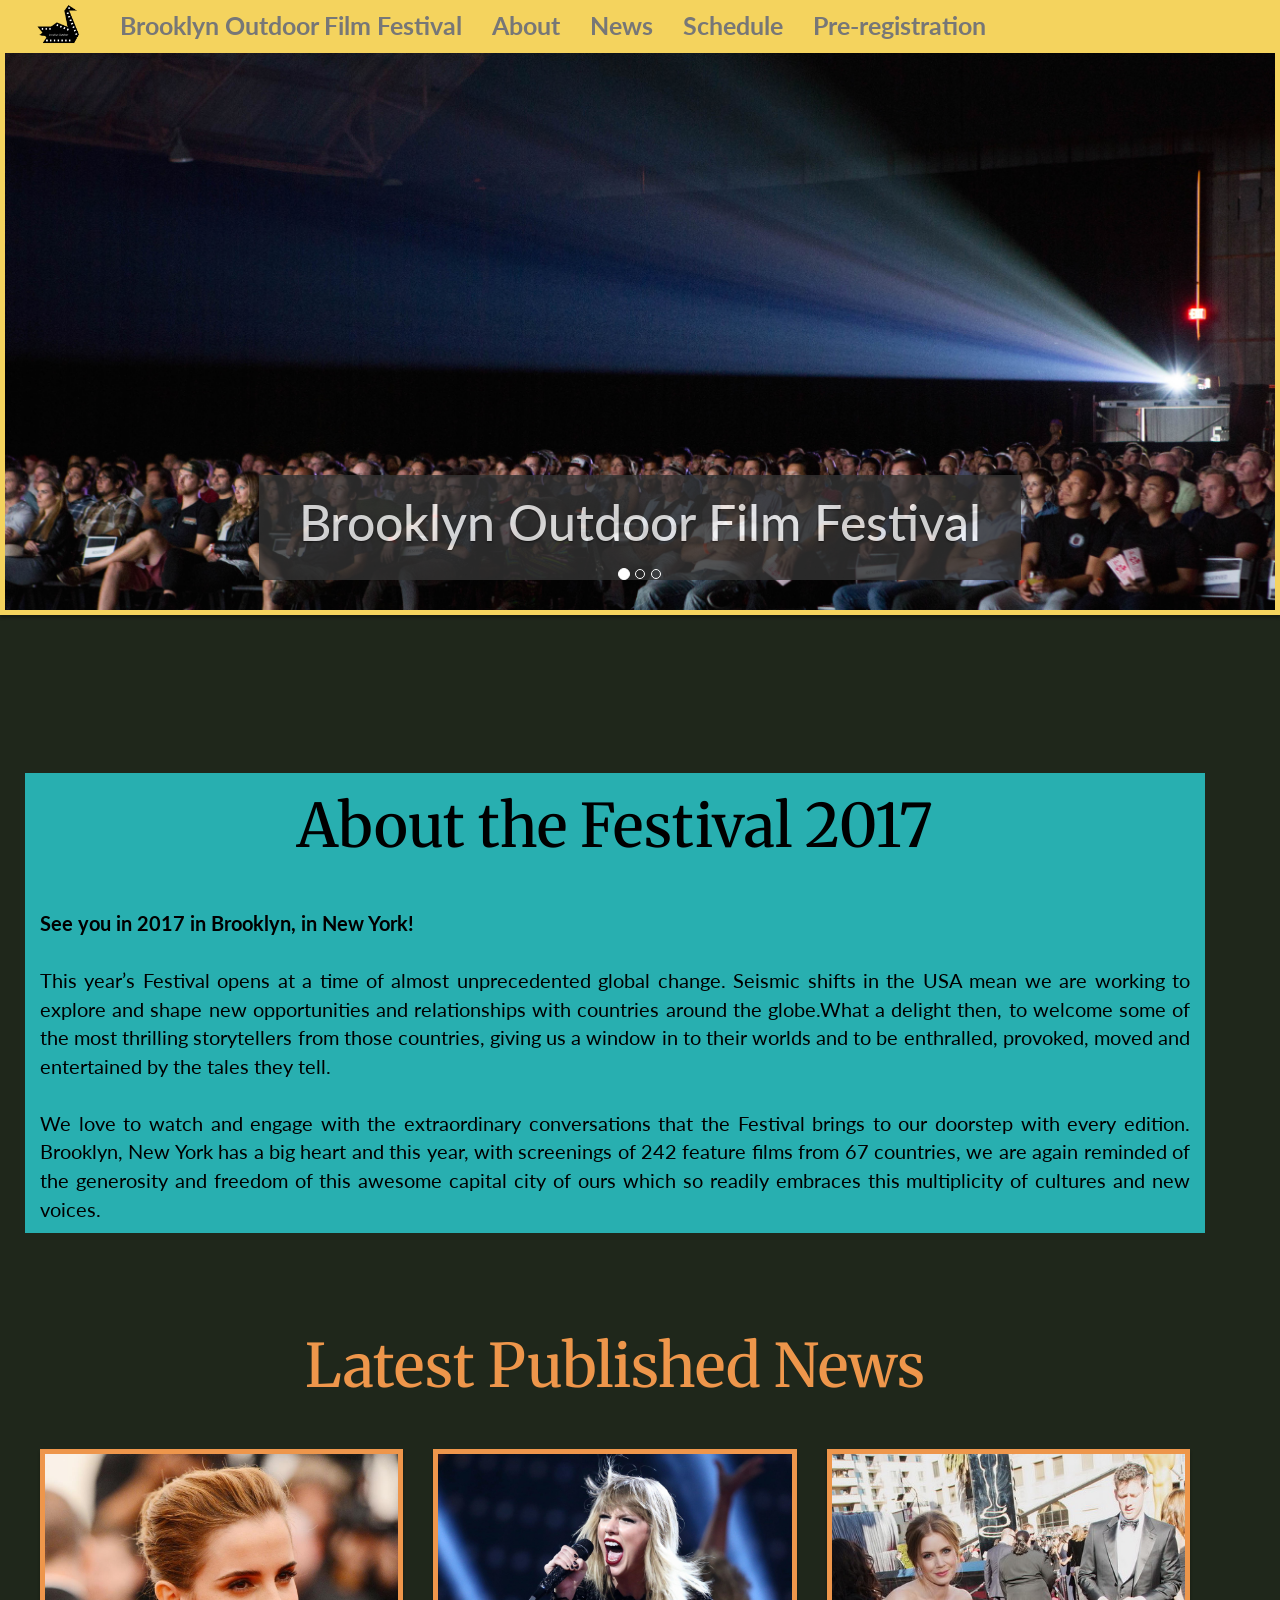
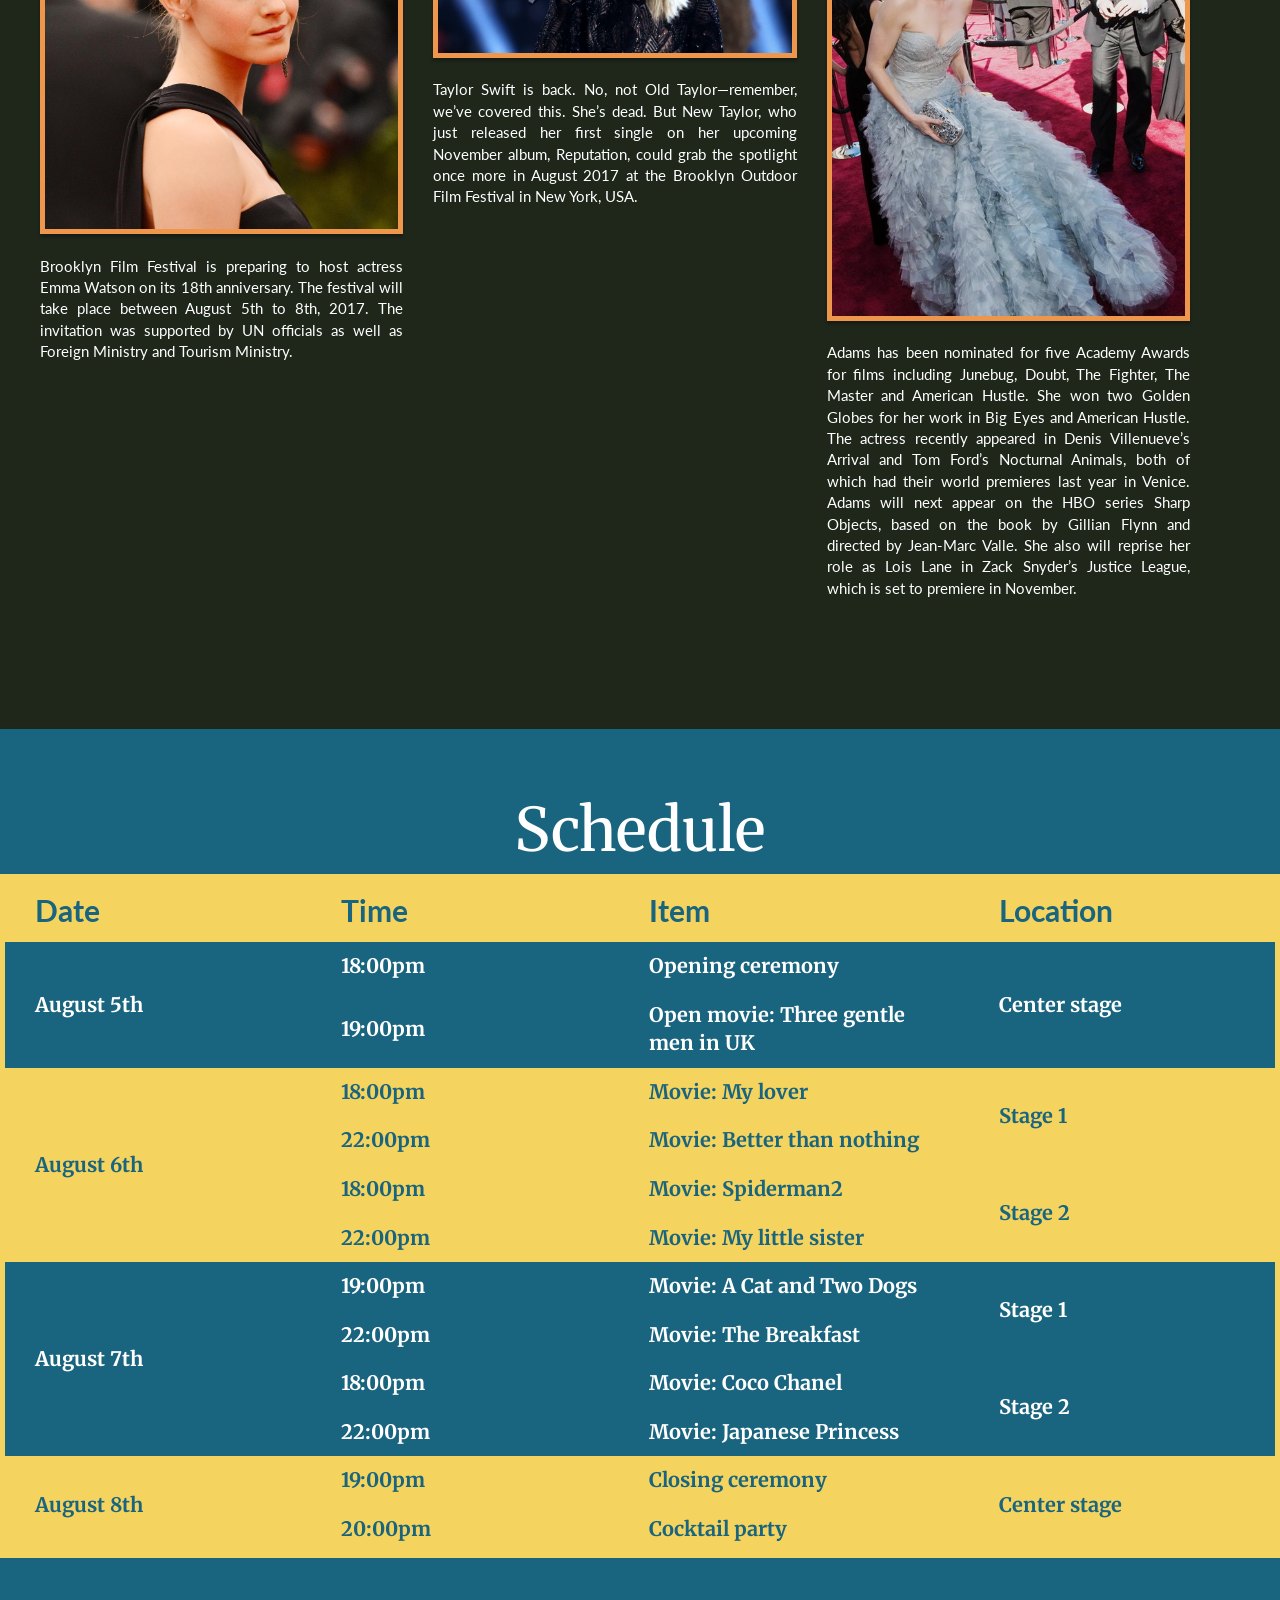
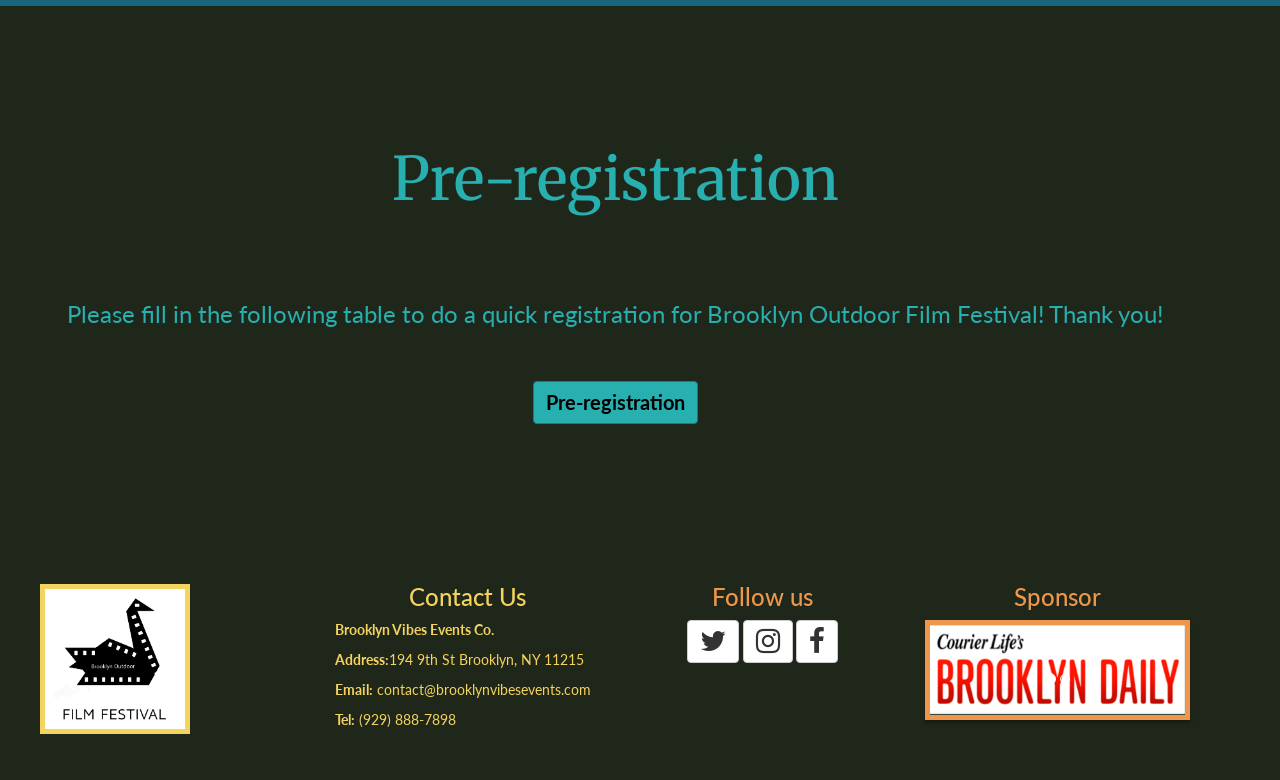
<file: index.html>
<!DOCTYPE html>
<html>
<head>
	   <meta charset="utf-8">
	   <meta http-equiv="X-UA-Compatible" content="IE=edge">
     <meta name="viewport" content="width=device-width, initial-scale=1">
    
	   <title>Brooklyn Outdoor Film Festival</title>
	   <link href="https://maxcdn.bootstrapcdn.com/bootstrap/3.3.1/css/bootstrap.min.css" rel="stylesheet">
     <link href="https://maxcdn.bootstrapcdn.com/font-awesome/4.3.0/css/font-awesome.min.css" rel="stylesheet">
     <link href="https://fonts.googleapis.com/css?family=Lato|Roboto+Condensed" rel="stylesheet">
     <link href="https://fonts.googleapis.com/css?family=Merriweather" rel="stylesheet">

     <style rel="stylesheet" type="text/css">
       
       body {background-color: #1F271B;}

       .menu, .collapse, .navbar-collapse, .navbar-default, .navbar-nav, .navbar-brand {background-color: #F4D35E; color: white; font-size: 25px;font-family: 'Lato', sans-serif; font-weight: bold;}

       footer{text-align: center;}

       table {margin: 0px; padding: 0px; width: 100%; table-layout: fixed; border: 5px solid #F4D35E; }

        #augustsixth {background-color:#F4D35E; color: #19647E;font-family: 'Lato', sans-serif;}
        #augustfifth {background-color: #19647E;font-family: 'Lato', sans-serif;}


       td {padding-left: 30px; padding-right: 30px; text-align: left; position: relative; padding-top: 10px; padding-bottom: 10px; font-size: 20px;font-family: 'Merriweather', serif; font-weight: bold;}

       th {padding-left: 30px; padding-right: 30px; text-align: left; position: relative; padding-top: 10px; padding-bottom: 10px; font-size: 30px; font-weight:bold;font-family: 'Lato', sans-serif;background-color: #F4D35E; color: #19647E;}

       #html{text-align: center;}

       .carousel-inner{ text-align: center;
        border: 5px solid #F4D35E;
        box-shadow: 0 3px 3px rgba(0,0,0,0.3);
       }

       .widget-title {color: white;font-style: normal;font-weight: 500; font-family: 'Merriweather', serif;}

       .contact{color:#F4D35E;font-family: 'Lato', sans-serif;}

       .follow {color: #EE964B;font-family: 'Lato', sans-serif;}

       .pagetitle{font-family: 'Merriweather', serif; font-size: 100px; background-color: #1F271B; color: white;}

       .container {background-color: #1F271B; margin: 30px;padding: 10px; color: white;}

       #mycarousel {background-color: #1F271B; color: white;}

       /* 给标题部分添加黑色半透膜背景 */
       .carousel-caption {  
        background-color:#333;
        opacity:0.8;
        bottom: 300px
        z-index:1;
        font-size:50px;
        color: white;
        font-family: 'Lato', sans-serif;}

        #news {background-color: #1F271B; }

        #news1, #news2, #news3 {border:5px solid #EE964B; box-shadow: 0 3px 3px rgba(0,0,0,0.3); width: 100%;}

        #news_text {text-align: justify;font-family: 'Lato', sans-serif; font-size: 15px;}

        #section_title0 {font-family: 'Merriweather', serif; font-size: 60px;}

        #section_title1 {color: #EE964B; font-family: 'Merriweather', serif; font-size: 60px;}

        #section_title2 {font-family: 'Merriweather', serif; font-size: 60px; }

        #schedule {background-color: #19647E; color: white;font-family: 'Merriweather', serif;}

        #regis {font-size: 24px; text-align: center;font-family: 'Lato', sans-serif; color: #28AFB0;}

        #section_title3 {font-family: 'Merriweather', serif; font-size: 60px; color: #28AFB0;}

        #form {color: #1F271B; font-family: 'Lato', sans-serif; font-size: 15px;}

        .modal-title {font-family: 'Merriweather', serif; font-size: 30px; color: #19647E;}

        #entercolor, #cancel_button {background-color: #19647E; color: white; font-size: 15px; font-weight: bold;}

        #regis_button {background-color: #28AFB0; color: black; font-size: 20px; font-family: 'Lato', sans-serif; font-weight: bold;}

        #footerlogo {border: 5px solid #F4D35E;}

        #footersponsor {border: 5px solid #EE964B;}

        #introduction_festival {text-align: justify; font-family: 'Lato', sans-serif; font-size: 20px;}

        #about {background-color:#28AFB0;  color: black;}

     </style>
     
</head>

<body>
<div id="page" class="site">

      <!-- Navigation
      ================================================== -->
        <nav class="nabar navbar-default navbar-fixed-top">
          <div class="container-fluid">

            <div class="navbar-header" >
              <button type="button" data-target=".navbar-collapse" data-toggle="collapse" class="navbar-toggle">
                <span class="icon-bar"></span>
                <span class="icon-bar"></span>
                <span class="icon-bar"></span>
                <span class="icon-bar"></span>
              </button>
              <a href="#page-top" class="navbar-brand"><img src="./logo2.png" style="width: 60px; margin-top: -13px;" ></a>
            </div>
            
            <div class="collapse navbar-collapse menu">
              <ul class="nav navbar-nav">
               <li class="hidden"><a href="#page-top"></a></li>
               <li><a href="#page-top">Brooklyn Outdoor Film Festival</a></li>
               <li><a href="#about">About</a></li>
               <li><a href="#news">News</a></li>
               <li><a href="#schedule">Schedule</a></li>
               <li><a href="#pre-registration">Pre-registration</a></li>
              </ul>
            </div>  
            </div>
        </nav>
      </div>
  



     <!-- Corps de page déjà codé
    ================================================== -->   
    <!-- TOPPSLIDESHOW -->
      
      <div class="jumbotron" id="mycarousel">
      
        <div id="carousel" class="carousel slide" data-ride="carousel">
           
           <ol class="carousel-indicators">
            <li data-target="#carousel" data-slide-to="0" class="active"></li>
            <li data-target="#carousel" data-slide-to="1"></li>
            <li data-target="#carousel" data-slide-to="2"></li>
          </ol>

          <div class="carousel-inner" id="page-top">
            
            <div class="item active"> <img src="./slide1.jpg" alt="First slide">
              <h2 class="carousel-caption">Brooklyn Outdoor Film Festival </h2>
            </div>

            <div class="item"> <img src="./slide5.jpg" alt="Second slide">
              <h1 class="carousel-caption"> Superstars on spot</h1>
            </div>

            <div class="item"> <img src="./slide2.jpg" alt="Third slide">
              <h1 class="carousel-caption">On August 5th to 8th </h1>
            </div>

            </div></div></div><br><br>

      
        <div class="container"> 
        <div class="row" id="about">
          <div class="col-lg-12 col-md-12 col-sm-12 col-xs-12">
    		    <h1 class="text-center" id="section_title0">About the Festival 2017</h1><br><br>
          </div>

        <div id="introduction_festival" class="col-xs-12 col-sm-12 col-md-12 col-lg-12"> <p><strong>See you in 2017 in Brooklyn, in New York! </strong><br><br>This year’s Festival opens at a time of almost unprecedented global change. Seismic shifts in the USA mean we are working to explore and shape new opportunities and relationships with countries around the globe.What a delight then, to welcome some of the most thrilling storytellers from those countries, giving us a window in to their worlds and to be enthralled, provoked, moved and entertained by the tales they tell.<br><br> We love to watch and engage with the extraordinary conversations that the Festival brings to our doorstep with every edition. Brooklyn, New York has a big heart and this year, with screenings of 242 feature films from 67 countries, we are again reminded of the generosity and freedom of this awesome capital city of ours which so readily embraces this multiplicity of cultures and new voices.<br></p>
        </div></div><br><br><br><br> 



      
      <!-- Box news -->
    	<div class="row" id="news">
        <div class="col-lg-12 col-md-12 col-sm-12 col-xs-12">
    		  <h1 class="text-center" id="section_title1">Latest Published News</h1><br><br>
        </div>

        <div class="col-xs-12 col-sm-12 col-md-6 col-lg-4">
          <img  id="news1" src="./emma.jpg" alt="News1"> 
              <div class="row" id="news_text">
                  <div class="col-xs-12 col-sm-12 col-md-12 col-lg-12"><p><br>Brooklyn Film Festival is preparing to host actress Emma Watson on its 18th anniversary. The festival will take place between August 5th to 8th, 2017. The invitation was supported by UN officials as well as Foreign Ministry and Tourism Ministry. <br></p></div>
              </div></div>

        <section class="col-xs-12 col-sm-12 col-md-6 col-lg-4">
          <img id="news2" src="./taylor.jpg" alt="News2"> 
             <div class="row" id="news_text">
                 <div class="col-xs-12 col-sm-12 col-md-12 col-lg-12"><p><br>Taylor Swift is back. No, not Old Taylor—remember, we’ve covered this. She’s dead. But New Taylor, who just released her first single on her upcoming November album, Reputation, could grab the spotlight once more in August 2017 at the Brooklyn Outdoor Film Festival in New York, USA.<br></p></div>
             </div></section>

        <div class="col-xs-12 col-sm-12 col-md-12 col-lg-4">
          <img id="news3" src="./news.jpg" alt="News3"> 
            <div class="row" id="news_text">
              <div class="col-xs-12 col-sm-12 col-md-12 col-lg-12"><p><br>Adams has been nominated for five Academy Awards for films including Junebug, Doubt, The Fighter, The Master and American Hustle. She won two Golden Globes for her work in Big Eyes and American Hustle. The actress recently appeared in Denis Villenueve’s Arrival and Tom Ford’s Nocturnal Animals, both of which had their world premieres last year in Venice. Adams will next appear on the HBO series Sharp Objects, based on the book by Gillian Flynn and directed by Jean-Marc Valle. She also will reprise her role as Lois Lane in Zack Snyder’s Justice League, which is set to premiere in November.</p></div>
            </div>
             </div>
 
        </div></div><br><br><br><br>

      <!-- Schedule Box5
      ================================================== -->
    	<div class="jumbotron row" id="schedule">
        <div class="col-lg-12 col-md-12 col-sm-12 col-xs-12">
    		  <h1 class="text-center" id="section_title2">Schedule</h1>     	  
              <table>
	      <div class="col-lg-12 col-md-12 col-sm-12 col-xs-12" id="table">
              <tr class="table_head">
              <th>Date</th>
              <th>Time</th>
              <th width="350px">Item</th>
              <th>Location</th>
              </tr>

              <tr id="augustfifth">
                <td rowspan="2">August 5th</td>
                <td>18:00pm</td>
                <td width="350px">Opening ceremony</td>
                <td rowspan="2">Center stage</td>
              </tr>
             
              <tr id="augustfifth">
                <td>19:00pm</td>
                <td width="350px">Open movie: Three gentle men in UK</td>
              </tr>

              <tr id="augustsixth">
                <td rowspan="4">August 6th</td>
                <td>18:00pm</td>
                <td width="350px">Movie: My lover</td>
                <td rowspan="2">Stage 1</td>
              </tr>

              <tr id="augustsixth">
                <td>22:00pm</td>
                <td width="350px">Movie: Better than nothing</td>
              </tr>


              <tr id="augustsixth">
                <td>18:00pm</td>
                <td width="350px">Movie: Spiderman2</td>
                <td rowspan="2">Stage 2</td>
              </tr>

              <tr id="augustsixth">
                <td>22:00pm</td>
                <td width="350px">Movie: My little sister</td>

              <tr id="augustfifth">
                <td rowspan="4">August 7th</td>
                <td>19:00pm</td>
                <td width="350px">Movie: A Cat and Two Dogs</td>
                <td rowspan="2">Stage 1</td>
              </tr>

              <tr id="augustfifth">
                <td>22:00pm</td>
                <td width="350px">Movie: The Breakfast</td>
              </tr>


              <tr id="augustfifth">
                <td>18:00pm</td>
                <td width="350px">Movie: Coco Chanel</td>
                <td rowspan="2">Stage 2</td>
              </tr>

              <tr id="augustfifth">
                <td>22:00pm</td>
                <td width="350px">Movie: Japanese Princess</td>


              <tr id="augustsixth">
                <td rowspan="2">August 8th</td>
                <td>19:00pm</td>
                <td width="350px">Closing ceremony</td>
                <td rowspan="2">Center stage</td>
              </tr>

              <tr id="augustsixth">         
                <td>20:00pm</td>
                <td width="350px">Cocktail party</td>
              </tr>
                   
    	   </div></table> </div>
      </div>

<!-- Pre-resgistration Box -->
      <div class="container">
    	<div class="row" id="pre-registration">
       <div class="col-lg-12 col-md-12 col-sm-12 col-xs-12">

          <br><br><br><br><h1 class="text-center" id="section_title3">Pre-registration</h1><br><br>
          <p class="registration text-center" id="regis"><br>Please fill in the following table to do a quick registration for Brooklyn Outdoor Film Festival! Thank you!</p><br><br>

    		  <div id="html">
              <button data-toggle="modal" data-backdrop="false" href="#form" class="btn btn-primary" id="regis_button">Pre-registration</button><br><br><br><br><br><br>
          </div>

              <div class="modal fade" id="form">
                <div class="modal-dialog">
                  <div class="modal-content">

                      <div class="modal-header">
                        <button type="button" class="close" data-dismiss="modal">x</button>
                        <h4 class="modal-title">Your details:</h4>
                      </div>

                      <div class="modal-body">
                        <form action="test-php">
                            <div class="form-group">
                              <label for="name">Name</label>
                              <input type="text" class="form-control" name="name" id="name" placeholder="Your name">         
                            </div>
                            <div class="form-group">
                              <label for="email">Email</label>
                              <input type="email" class="form-control" name="email" id="email" placeholder="example@email.com">         
                            </div>
                            <div class="form-group">
                              <label for="date">Planned visiting date (Two days max.)</label>
                              <select multiple class="form-control" name="date" id="date"> 
							  <option>August 5th</option>
							  <option>August 6th</option>
							  <option>August 7th</option>
							  <option>August 8th</option>
                              </select>        
                            </div>
                            <div class="form-group">
                              <label for="favourite">Favourite film</label>
                              <select class="form-control"  name="favourite" id="favourite" >
                              <option>Three gentle men in UK</option>
                              <option>My lover</option>
                              <option>Better than nothing</option>
                              <option>Japanese Princess</option>
                              <option>Coco Chanel</option>
                              <option>The Breakfast</option>
                              <option>A Cat and Two Dogs</option>
                              <option>My little sister</option>
                              <option>Spiderman2</option>                        	
                              </select>        
                            </div>
                            <button type="submit" class="btn btn-default" id="entercolor">Enter</button>
                        </form>
                      </div>

                      <div class="modal-footer">
                          <button class="btn btn-info" data-dismiss="modal" id="cancel_button">Cancel</button>
                      </div>

                  </div>
                </div>
              </div>

          </div></div><br><br>
      


    <!-- Pied de page
    ================================================== -->
    <div class="fusion-footer row">
	     <footer role="contentinfo" class="fusion-footer-widget-area fusion-widget-area" id="footercontain">
        <div class="fusion-row">
              <div class="fusion-columns col-lg-3 col-md-3 col-sm-6 col-xs-12">
              <aside id="text-10" class="widget widget_text"><h3 class="widget-title title-font contact"></h3>
              <div class="textwidget"> <img id="footerlogo" src="./logo1.jpg" alt="logo" align="left" width="150px" margin-bottom="20px"/></div>
              </aside></div></div>

              <div class="fusion-row" >
              <div class="footer-columns col-xs-12 col-md-3 col-sm-6 col-lg-3"> 
              <aside id="text-10" class="widget widget_text"><h3 class="widget-title title-font contact">Contact Us</h3>     
              <div class="contact text-left"><p><strong> Brooklyn Vibes Events Co. </strong></p>
                                      <p><strong>Address:</strong>194 9th St Brooklyn, NY 11215 </p>
                                      <p><strong>Email:</strong> contact@brooklynvibesevents.com</p>
                                      <p><strong>Tel:</strong> (929) 888-7898</p>
              </div></aside> </div></div>

              <div class="fusion-row">
              <div class="footer-column col-lg-3 col-md-3 col-sm-6 col-xs-12"> 
              <aside id="sfsi-widget-7" class="widget "><h3 class="follow widget-title title-font">Follow us</h3>             
              <div class="norm_row sfsi_wDiv"  style="width:225px;text-align:center;position:absolute;">

                      <ul class="footer socialNetwork">
                      <i><a class="btn btn-default" href="https://www.twitter.com"><i class="fa fa-twitter fa-2x"></i></a>
                      <i><a class="btn btn-default" href="https://www.instagram.com"><i class="fa fa-instagram fa-2x"></i></a>
                      <i><a class="btn btn-default" href="https://www.facebook.com"><i class="fa fa-facebook fa-2x"></i></a>
                      </ul></div></aside></div></div>

              <div class="fusion-row">
              <div class="footer-column col-lg-3 col-md-3 col-sm-6 col-xs-12"> 
              <aside id="sfsi-widget-7" class="widget "><h3 class="widget-title title-font follow">Sponsor</h3> 
             
              <div id="carousel_footer" class="carousel slide" data-ride="carousel">
           
           <ol class="carousel-indicators footer">
            <li data-target="#carousel_footer" data-slide-to="0" class="active"></li>
            <li data-target="#carousel_footer" data-slide-to="1"></li>
          </ol>

          <div class="carousel-inner footer" id="footersponsor">
            <div class="item active" style="height: 90px"> <a href="https://www.brooklyndaily.com"><img src="./brooklynnpaper.png" alt="Brooklyndaily" ></a></div>
            <div class="item" style="height: 90px"> <a href="https://www.brooklynbridgepark.org"><img src="./brooklynbridgepark.png" alt="BrooklynBridgePark"></a></div>
           

          </div>

        </div>
              <div></div>

              </aside></div></div>          
    </footer>
</div></div>

    <!-- jQuery -->
    <script src="https://ajax.googleapis.com/ajax/libs/jquery/2.1.1/jquery.min.js"></script>
    <!-- Javascript de Bootstrap -->
    <script src="https://maxcdn.bootstrapcdn.com/bootstrap/3.2.0/js/bootstrap.min.js"></script>

    <script>
      // Scrollspy fluide
      $(function () {
        $('header a').on('click', function(e) {
          e.preventDefault();
          var hash = this.hash;
          $('body').Scrollspy({ target:''});
          $('html, body').animate({
            scrollTop: $(this.hash).offset().top
          }, 1000, function(){
            window.location.hash = hash;
          });
        });
      });

      // 循环轮播到某个特定的帧 
        $(".slide-one").click(function(){
            $("#myCarousel").carousel (0);
        });
        $(".slide-two").click(function(){
            $("#myCarousel").carousel(1);
        });
        $(".slide-three").click(function(){
            $("#myCarousel").carousel(2);
        });

      $(function (){
        $('.carousel').carousel({interval: 4000});
      });


      // 循环轮播到某个特定的帧 footer 
        $(".Brooklynnewspaper").click(function(){
            $("#carousel_footer").carousel(0);
        });
        $(".BrooklynBridgePark").click(function(){
            $("#carousel_footer").carousel(1);
        });
        

      $(function (){
        $('.carousel').carousel({interval: 4000});
      });


      $(function(){
        $("form").submit(function(e){
          e.preventDefault();
          var $form = $(this);
          $.post($form.attr("action"), $form.serialize())
          .done(function(data){
            $("#html").html(data);
            $("#form").modal("hide");
          })
          .fail(function(){
            alert("it does not work yet...");
          });
        });
      });

      $(function(){
        $("form2").submit(function(e){
          e.preventDefault();
          var $form = $(this);
          $.post($form.attr("action"), $form.serialize())
          .done(function(data){
            $("#html2").html(data);
            $("#form2").modal("hide");
          })
        });
      });
    </script>

</body>
</html>
</file>
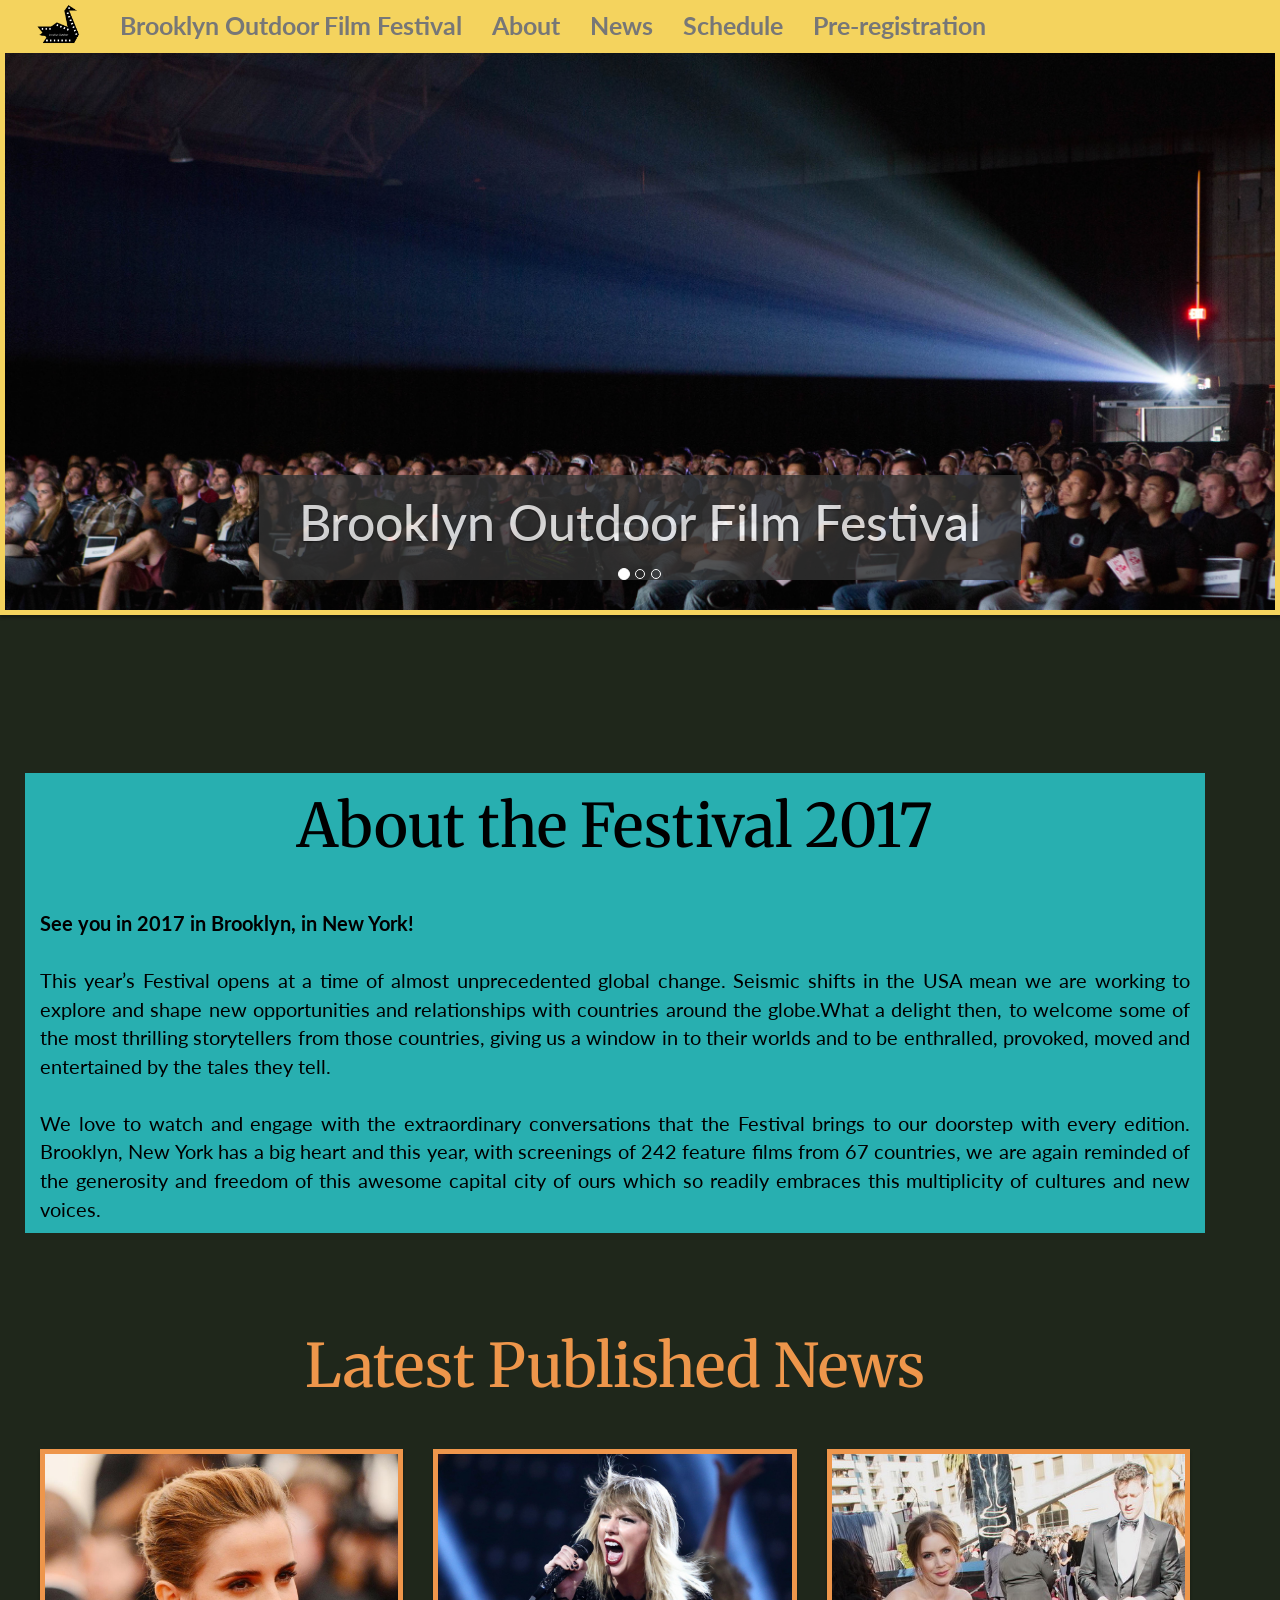
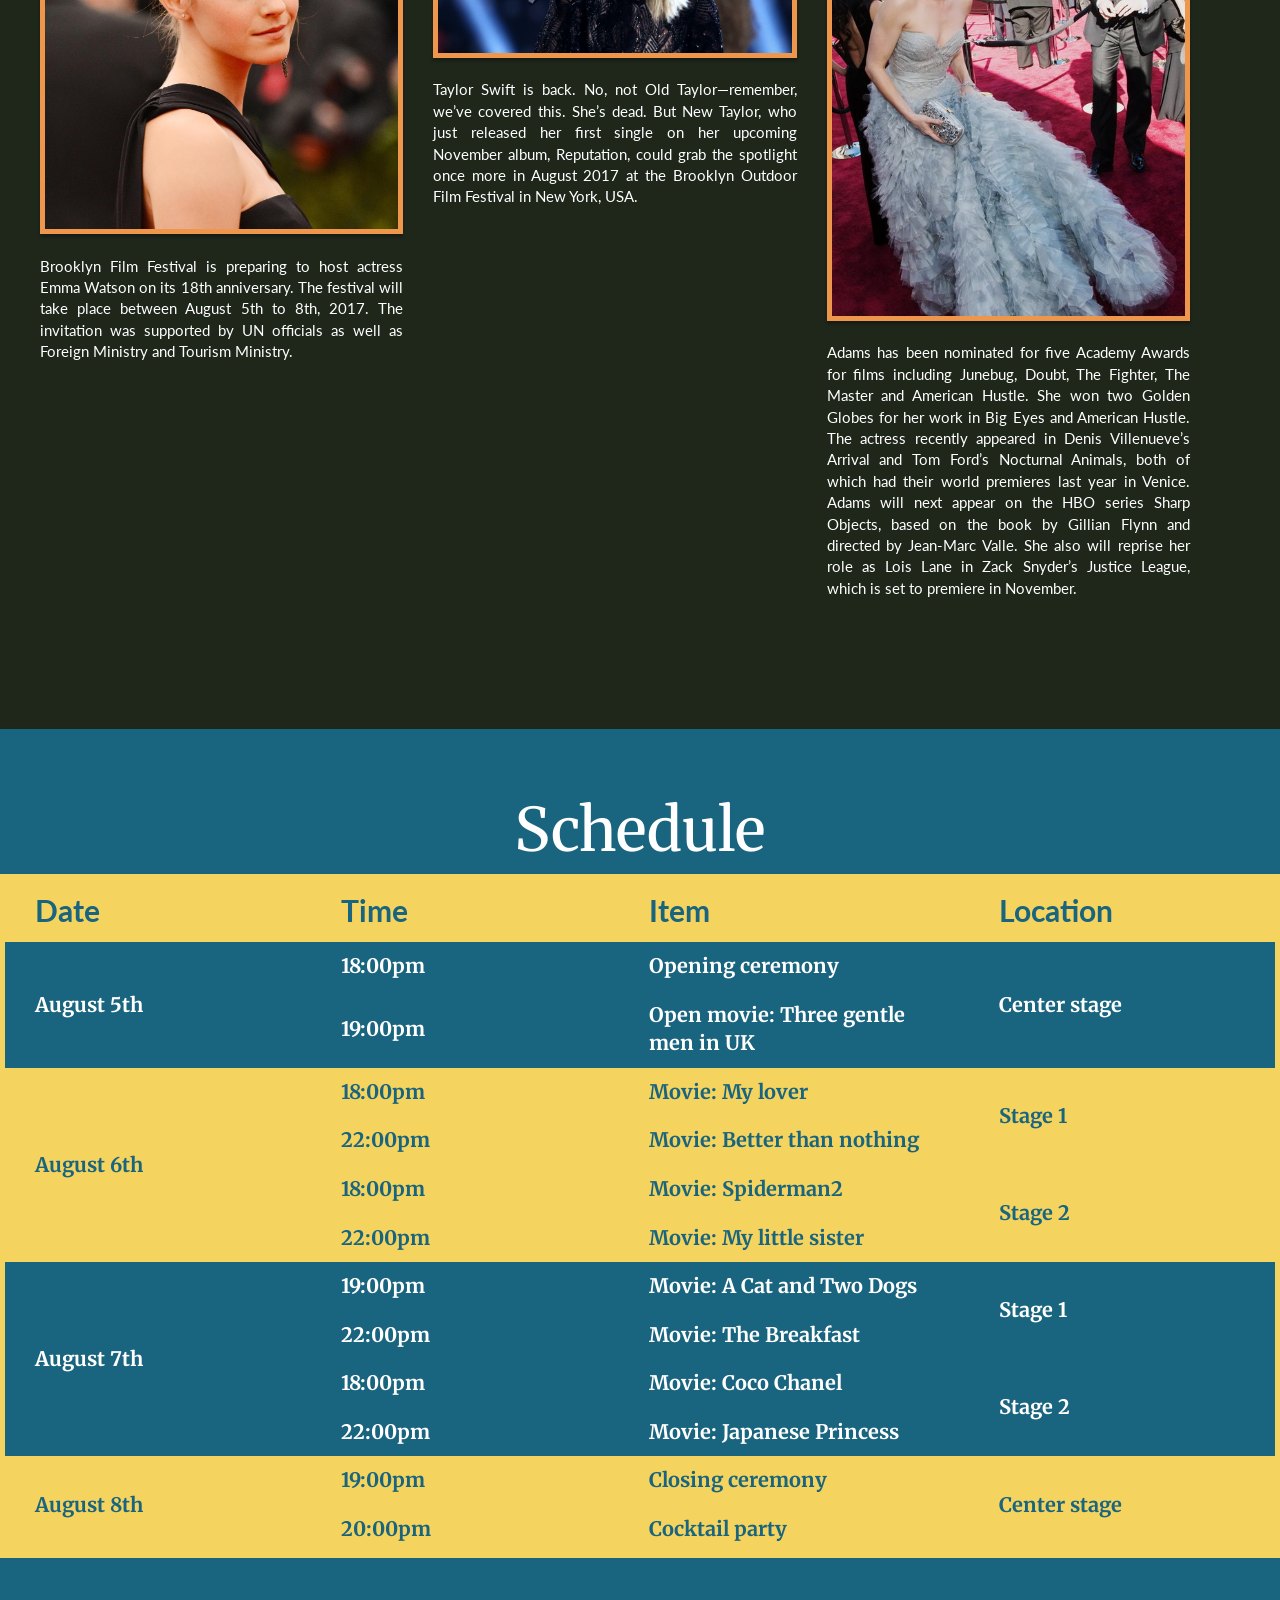
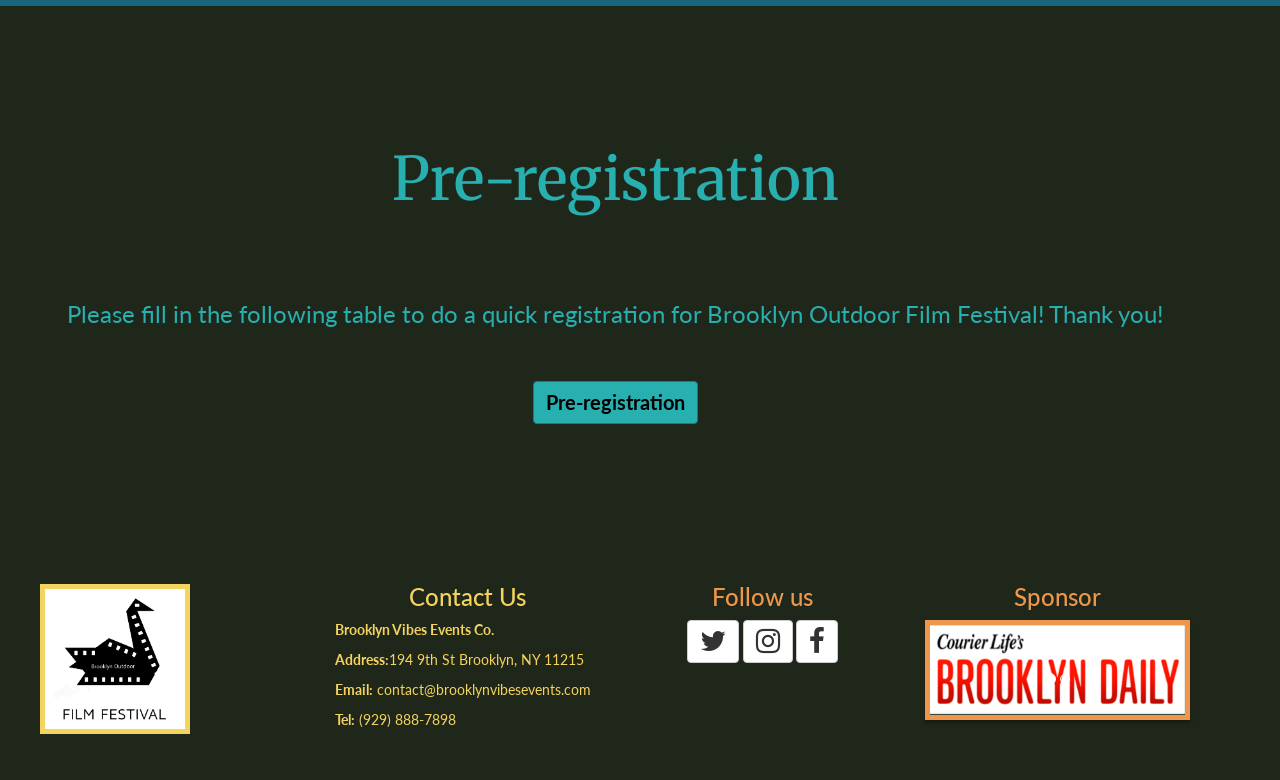
<file: festival.html>
<!DOCTYPE html>
<html>
<head>
	   <meta charset="utf-8">
	   <meta http-equiv="X-UA-Compatible" content="IE=edge">
     <meta name="viewport" content="width=device-width, initial-scale=1">
    
	   <title>Brooklyn Outdoor Film Festival</title>
	   <link href="https://maxcdn.bootstrapcdn.com/bootstrap/3.3.1/css/bootstrap.min.css" rel="stylesheet">
     <link href="https://maxcdn.bootstrapcdn.com/font-awesome/4.3.0/css/font-awesome.min.css" rel="stylesheet">
     <link href="https://fonts.googleapis.com/css?family=Lato|Roboto+Condensed" rel="stylesheet">
     <link href="https://fonts.googleapis.com/css?family=Merriweather" rel="stylesheet">

     <style rel="stylesheet" type="text/css">
       
       body {background-color: #1F271B;}

       .menu, .collapse, .navbar-collapse, .navbar-default, .navbar-nav, .navbar-brand {background-color: #F4D35E; color: white; font-size: 25px;font-family: 'Lato', sans-serif; font-weight: bold;}

       footer{text-align: center;}

       table {margin: 0px; padding: 0px; width: 100%; table-layout: fixed; border: 5px solid #F4D35E; }

        #augustsixth {background-color:#F4D35E; color: #19647E;font-family: 'Lato', sans-serif;}
        #augustfifth {background-color: #19647E;font-family: 'Lato', sans-serif;}


       td {padding-left: 30px; padding-right: 30px; text-align: left; position: relative; padding-top: 10px; padding-bottom: 10px; font-size: 20px;font-family: 'Merriweather', serif; font-weight: bold;}

       th {padding-left: 30px; padding-right: 30px; text-align: left; position: relative; padding-top: 10px; padding-bottom: 10px; font-size: 30px; font-weight:bold;font-family: 'Lato', sans-serif;background-color: #F4D35E; color: #19647E;}

       #html{text-align: center;}

       .carousel-inner{ text-align: center;
        border: 5px solid #F4D35E;
        box-shadow: 0 3px 3px rgba(0,0,0,0.3);
       }

       .widget-title {color: white;font-style: normal;font-weight: 500; font-family: 'Merriweather', serif;}

       .contact{color:#F4D35E;font-family: 'Lato', sans-serif;}

       .follow {color: #EE964B;font-family: 'Lato', sans-serif;}

       .pagetitle{font-family: 'Merriweather', serif; font-size: 100px; background-color: #1F271B; color: white;}

       .container {background-color: #1F271B; margin: 30px;padding: 10px; color: white;}

       #mycarousel {background-color: #1F271B; color: white;}

       /* 给标题部分添加黑色半透膜背景 */
       .carousel-caption {  
        background-color:#333;
        opacity:0.8;
        bottom: 300px
        z-index:1;
        font-size:50px;
        color: white;
        font-family: 'Lato', sans-serif;}

        #news {background-color: #1F271B; }

        #news1, #news2, #news3 {border:5px solid #EE964B; box-shadow: 0 3px 3px rgba(0,0,0,0.3); width: 100%;}

        #news_text {text-align: justify;font-family: 'Lato', sans-serif; font-size: 15px;}

        #section_title0 {font-family: 'Merriweather', serif; font-size: 60px;}

        #section_title1 {color: #EE964B; font-family: 'Merriweather', serif; font-size: 60px;}

        #section_title2 {font-family: 'Merriweather', serif; font-size: 60px; }

        #schedule {background-color: #19647E; color: white;font-family: 'Merriweather', serif;}

        #regis {font-size: 24px; text-align: center;font-family: 'Lato', sans-serif; color: #28AFB0;}

        #section_title3 {font-family: 'Merriweather', serif; font-size: 60px; color: #28AFB0;}

        #form {color: #1F271B; font-family: 'Lato', sans-serif; font-size: 15px;}

        .modal-title {font-family: 'Merriweather', serif; font-size: 30px; color: #19647E;}

        #entercolor, #cancel_button {background-color: #19647E; color: white; font-size: 15px; font-weight: bold;}

        #regis_button {background-color: #28AFB0; color: black; font-size: 20px; font-family: 'Lato', sans-serif; font-weight: bold;}

        #footerlogo {border: 5px solid #F4D35E;}

        #footersponsor {border: 5px solid #EE964B;}

        #introduction_festival {text-align: justify; font-family: 'Lato', sans-serif; font-size: 20px;}

        #about {background-color:#28AFB0;  color: black;}

     </style>
     
</head>

<body>
<div id="page" class="site">

      <!-- Navigation
      ================================================== -->
        <nav class="nabar navbar-default navbar-fixed-top">
          <div class="container-fluid">

            <div class="navbar-header" >
              <button type="button" data-target=".navbar-collapse" data-toggle="collapse" class="navbar-toggle">
                <span class="icon-bar"></span>
                <span class="icon-bar"></span>
                <span class="icon-bar"></span>
                <span class="icon-bar"></span>
              </button>
              <a href="#page-top" class="navbar-brand"><img src="./logo2.png" style="width: 60px; margin-top: -13px;" ></a>
            </div>
            
            <div class="collapse navbar-collapse menu">
              <ul class="nav navbar-nav">
               <li class="hidden"><a href="#page-top"></a></li>
               <li><a href="#page-top">Brooklyn Outdoor Film Festival</a></li>
               <li><a href="#about">About</a></li>
               <li><a href="#news">News</a></li>
               <li><a href="#schedule">Schedule</a></li>
               <li><a href="#pre-registration">Pre-registration</a></li>
              </ul>
            </div>  
            </div>
        </nav>
      </div>
  



     <!-- Corps de page déjà codé
    ================================================== -->   
    <!-- TOPPSLIDESHOW -->
      
      <div class="jumbotron" id="mycarousel">
      
        <div id="carousel" class="carousel slide" data-ride="carousel">
           
           <ol class="carousel-indicators">
            <li data-target="#carousel" data-slide-to="0" class="active"></li>
            <li data-target="#carousel" data-slide-to="1"></li>
            <li data-target="#carousel" data-slide-to="2"></li>
          </ol>

          <div class="carousel-inner" id="page-top">
            
            <div class="item active"> <img src="./slide1.jpg" alt="First slide">
              <h2 class="carousel-caption">Brooklyn Outdoor Film Festival </h2>
            </div>

            <div class="item"> <img src="./slide5.jpg" alt="Second slide">
              <h1 class="carousel-caption"> Superstars on spot</h1>
            </div>

            <div class="item"> <img src="./slide2.jpg" alt="Third slide">
              <h1 class="carousel-caption">On August 5th to 8th </h1>
            </div>

            </div></div></div><br><br>

      
        <div class="container"> 
        <div class="row" id="about">
          <div class="col-lg-12 col-md-12 col-sm-12 col-xs-12">
    		    <h1 class="text-center" id="section_title0">About the Festival 2017</h1><br><br>
          </div>

        <div id="introduction_festival" class="col-xs-12 col-sm-12 col-md-12 col-lg-12"> <p><strong>See you in 2017 in Brooklyn, in New York! </strong><br><br>This year’s Festival opens at a time of almost unprecedented global change. Seismic shifts in the USA mean we are working to explore and shape new opportunities and relationships with countries around the globe.What a delight then, to welcome some of the most thrilling storytellers from those countries, giving us a window in to their worlds and to be enthralled, provoked, moved and entertained by the tales they tell.<br><br> We love to watch and engage with the extraordinary conversations that the Festival brings to our doorstep with every edition. Brooklyn, New York has a big heart and this year, with screenings of 242 feature films from 67 countries, we are again reminded of the generosity and freedom of this awesome capital city of ours which so readily embraces this multiplicity of cultures and new voices.<br></p>
        </div></div><br><br><br><br> 



      
      <!-- Box news -->
    	<div class="row" id="news">
        <div class="col-lg-12 col-md-12 col-sm-12 col-xs-12">
    		  <h1 class="text-center" id="section_title1">Latest Published News</h1><br><br>
        </div>

        <div class="col-xs-12 col-sm-12 col-md-6 col-lg-4">
          <img  id="news1" src="./emma.jpg" alt="News1"> 
              <div class="row" id="news_text">
                  <div class="col-xs-12 col-sm-12 col-md-12 col-lg-12"><p><br>Brooklyn Film Festival is preparing to host actress Emma Watson on its 18th anniversary. The festival will take place between August 5th to 8th, 2017. The invitation was supported by UN officials as well as Foreign Ministry and Tourism Ministry. <br></p></div>
              </div></div>

        <section class="col-xs-12 col-sm-12 col-md-6 col-lg-4">
          <img id="news2" src="./taylor.jpg" alt="News2"> 
             <div class="row" id="news_text">
                 <div class="col-xs-12 col-sm-12 col-md-12 col-lg-12"><p><br>Taylor Swift is back. No, not Old Taylor—remember, we’ve covered this. She’s dead. But New Taylor, who just released her first single on her upcoming November album, Reputation, could grab the spotlight once more in August 2017 at the Brooklyn Outdoor Film Festival in New York, USA.<br></p></div>
             </div></section>

        <div class="col-xs-12 col-sm-12 col-md-12 col-lg-4">
          <img id="news3" src="./news.jpg" alt="News3"> 
            <div class="row" id="news_text">
              <div class="col-xs-12 col-sm-12 col-md-12 col-lg-12"><p><br>Adams has been nominated for five Academy Awards for films including Junebug, Doubt, The Fighter, The Master and American Hustle. She won two Golden Globes for her work in Big Eyes and American Hustle. The actress recently appeared in Denis Villenueve’s Arrival and Tom Ford’s Nocturnal Animals, both of which had their world premieres last year in Venice. Adams will next appear on the HBO series Sharp Objects, based on the book by Gillian Flynn and directed by Jean-Marc Valle. She also will reprise her role as Lois Lane in Zack Snyder’s Justice League, which is set to premiere in November.</p></div>
            </div>
             </div>
 
        </div></div><br><br><br><br>

      <!-- Schedule Box5
      ================================================== -->
    	<div class="jumbotron row" id="schedule">
        <div class="col-lg-12 col-md-12 col-sm-12 col-xs-12">
    		  <h1 class="text-center" id="section_title2">Schedule</h1>
        	  <table>
            <div class="col-lg-12 col-md-12 col-sm-12 col-xs-12" id="table">
              <tr class="table_head">
              <th>Date</th>
              <th>Time</th>
              <th width="350px">Item</th>
              <th>Location</th>
              </tr>

              <tr id="augustfifth">
                <td rowspan="2">August 5th</td>
                <td>18:00pm</td>
                <td width="350px">Opening ceremony</td>
                <td rowspan="2">Center stage</td>
              </tr>
             
              <tr id="augustfifth">
                <td>19:00pm</td>
                <td width="350px">Open movie: Three gentle men in UK</td>
              </tr>

              <tr id="augustsixth">
                <td rowspan="4">August 6th</td>
                <td>18:00pm</td>
                <td width="350px">Movie: My lover</td>
                <td rowspan="2">Stage 1</td>
              </tr>

              <tr id="augustsixth">
                <td>22:00pm</td>
                <td width="350px">Movie: Better than nothing</td>
              </tr>


              <tr id="augustsixth">
                <td>18:00pm</td>
                <td width="350px">Movie: Spiderman2</td>
                <td rowspan="2">Stage 2</td>
              </tr>

              <tr id="augustsixth">
                <td>22:00pm</td>
                <td width="350px">Movie: My little sister</td>

              <tr id="augustfifth">
                <td rowspan="4">August 7th</td>
                <td>19:00pm</td>
                <td width="350px">Movie: A Cat and Two Dogs</td>
                <td rowspan="2">Stage 1</td>
              </tr>

              <tr id="augustfifth">
                <td>22:00pm</td>
                <td width="350px">Movie: The Breakfast</td>
              </tr>


              <tr id="augustfifth">
                <td>18:00pm</td>
                <td width="350px">Movie: Coco Chanel</td>
                <td rowspan="2">Stage 2</td>
              </tr>

              <tr id="augustfifth">
                <td>22:00pm</td>
                <td width="350px">Movie: Japanese Princess</td>


              <tr id="augustsixth">
                <td rowspan="2">August 8th</td>
                <td>19:00pm</td>
                <td width="350px">Closing ceremony</td>
                <td rowspan="2">Center stage</td>
              </tr>

              <tr id="augustsixth">         
                <td>20:00pm</td>
                <td width="350px">Cocktail party</td>
              </tr>
                   
    	   </div></table> </div>
      </div>

<!-- Pre-resgistration Box -->
      <div class="container">
    	<div class="row" id="pre-registration">
       <div class="col-lg-12 col-md-12 col-sm-12 col-xs-12">

          <br><br><br><br><h1 class="text-center" id="section_title3">Pre-registration</h1><br><br>
          <p class="registration text-center" id="regis"><br>Please fill in the following table to do a quick registration for Brooklyn Outdoor Film Festival! Thank you!</p><br><br>

    		  <div id="html">
              <button data-toggle="modal" data-backdrop="false" href="#form" class="btn btn-primary" id="regis_button">Pre-registration</button><br><br><br><br><br><br>
          </div>

              <div class="modal fade" id="form">
                <div class="modal-dialog">
                  <div class="modal-content">

                      <div class="modal-header">
                        <button type="button" class="close" data-dismiss="modal">x</button>
                        <h4 class="modal-title">Your details:</h4>
                      </div>

                      <div class="modal-body">
                        <form action="test-php">
                            <div class="form-group">
                              <label for="name">Name</label>
                              <input type="text" class="form-control" name="name" id="name" placeholder="Your name">         
                            </div>
                            <div class="form-group">
                              <label for="email">Email</label>
                              <input type="email" class="form-control" name="email" id="email" placeholder="example@email.com">         
                            </div>
                            <div class="form-group">
                              <label for="date">Planned visiting date (Two days max.)</label>
                              <select multiple class="form-control" name="date" id="date"> 
							  <option>August 5th</option>
							  <option>August 6th</option>
							  <option>August 7th</option>
							  <option>August 8th</option>
                              </select>        
                            </div>
                            <div class="form-group">
                              <label for="favourite">Favourite film</label>
                              <select class="form-control"  name="favourite" id="favourite" >
                              <option>Three gentle men in UK</option>
                              <option>My lover</option>
                              <option>Better than nothing</option>
                              <option>Japanese Princess</option>
                              <option>Coco Chanel</option>
                              <option>The Breakfast</option>
                              <option>A Cat and Two Dogs</option>
                              <option>My little sister</option>
                              <option>Spiderman2</option>                        	
                              </select>        
                            </div>
                            <button type="submit" class="btn btn-default" id="entercolor">Enter</button>
                        </form>
                      </div>

                      <div class="modal-footer">
                          <button class="btn btn-info" data-dismiss="modal" id="cancel_button">Cancel</button>
                      </div>

                  </div>
                </div>
              </div>

          </div></div><br><br>
      


    <!-- Pied de page
    ================================================== -->
    <div class="fusion-footer row">
	     <footer role="contentinfo" class="fusion-footer-widget-area fusion-widget-area" id="footercontain">
        <div class="fusion-row">
              <div class="fusion-columns col-lg-3 col-md-3 col-sm-6 col-xs-12">
              <aside id="text-10" class="widget widget_text"><h3 class="widget-title title-font contact"></h3>
              <div class="textwidget"> <img id="footerlogo" src="./logo1.jpg" alt="logo" align="left" width="150px" margin-bottom="20px"/></div>
              </aside></div></div>

              <div class="fusion-row" >
              <div class="footer-columns col-xs-12 col-md-3 col-sm-6 col-lg-3"> 
              <aside id="text-10" class="widget widget_text"><h3 class="widget-title title-font contact">Contact Us</h3>     
              <div class="contact text-left"><p><strong> Brooklyn Vibes Events Co. </strong></p>
                                      <p><strong>Address:</strong>194 9th St Brooklyn, NY 11215 </p>
                                      <p><strong>Email:</strong> contact@brooklynvibesevents.com</p>
                                      <p><strong>Tel:</strong> (929) 888-7898</p>
              </div></aside> </div></div>

              <div class="fusion-row">
              <div class="footer-column col-lg-3 col-md-3 col-sm-6 col-xs-12"> 
              <aside id="sfsi-widget-7" class="widget "><h3 class="follow widget-title title-font">Follow us</h3>             
              <div class="norm_row sfsi_wDiv"  style="width:225px;text-align:center;position:absolute;">

                      <ul class="footer socialNetwork">
                      <i><a class="btn btn-default" href="https://www.twitter.com"><i class="fa fa-twitter fa-2x"></i></a>
                      <i><a class="btn btn-default" href="https://www.instagram.com"><i class="fa fa-instagram fa-2x"></i></a>
                      <i><a class="btn btn-default" href="https://www.facebook.com"><i class="fa fa-facebook fa-2x"></i></a>
                      </ul></div></aside></div></div>

              <div class="fusion-row">
              <div class="footer-column col-lg-3 col-md-3 col-sm-6 col-xs-12"> 
              <aside id="text-10" class="widget widget_text"><h3 class="widget-title title-font follow">Sponsor</h3> 
             
              <div id="carousel_footer" class="carousel slide" data-ride="carousel">
           
           <ol class="carousel-indicators footer">
            <li data-target="#carousel_footer" data-slide-to="0" class="active"></li>
            <li data-target="#carousel_footer" data-slide-to="1"></li>
          </ol>

          <div class="carousel-inner footer" id="footersponsor">
            <div class="item active" style="height: 90px"> <a href="https://www.brooklyndaily.com"><img src="./brooklynnpaper.png" alt="Brooklyndaily" ></a></div>
            <div class="item" style="height: 90px"> <a href="https://www.brooklynbridgepark.org"><img src="./brooklynbridgepark.png" alt="BrooklynBridgePark"></a></div>
           

          </div>

        </div>
              <div></div>

              </aside></div></div>          
    </footer>
</div></div>

    <!-- jQuery -->
    <script src="https://ajax.googleapis.com/ajax/libs/jquery/2.1.1/jquery.min.js"></script>
    <!-- Javascript de Bootstrap -->
    <script src="https://maxcdn.bootstrapcdn.com/bootstrap/3.2.0/js/bootstrap.min.js"></script>

    <script>
      // Scrollspy fluide
      $(function () {
        $('header a').on('click', function(e) {
          e.preventDefault();
          var hash = this.hash;
          $('body').Scrollspy({ target:''});
          $('html, body').animate({
            scrollTop: $(this.hash).offset().top
          }, 1000, function(){
            window.location.hash = hash;
          });
        });
      });

      // 循环轮播到某个特定的帧 
        $(".slide-one").click(function(){
            $("#myCarousel").carousel (0);
        });
        $(".slide-two").click(function(){
            $("#myCarousel").carousel(1);
        });
        $(".slide-three").click(function(){
            $("#myCarousel").carousel(2);
        });

      $(function (){
        $('.carousel').carousel({interval: 4000});
      });


      // 循环轮播到某个特定的帧 footer 
        $(".Brooklynnewspaper").click(function(){
            $("#carousel_footer").carousel(0);
        });
        $(".BrooklynBridgePark").click(function(){
            $("#carousel_footer").carousel(1);
        });
        

      $(function (){
        $('.carousel').carousel({interval: 4000});
      });


      $(function(){
        $("form").submit(function(e){
          e.preventDefault();
          var $form = $(this);
          $.post($form.attr("action"), $form.serialize())
          .done(function(data){
            $("#html").html(data);
            $("#form").modal("hide");
          })
          .fail(function(){
            alert("it does not work yet...");
          });
        });
      });

      $(function(){
        $("form2").submit(function(e){
          e.preventDefault();
          var $form = $(this);
          $.post($form.attr("action"), $form.serialize())
          .done(function(data){
            $("#html2").html(data);
            $("#form2").modal("hide");
          })
        });
      });
    </script>

</body>
</html>
</file>
